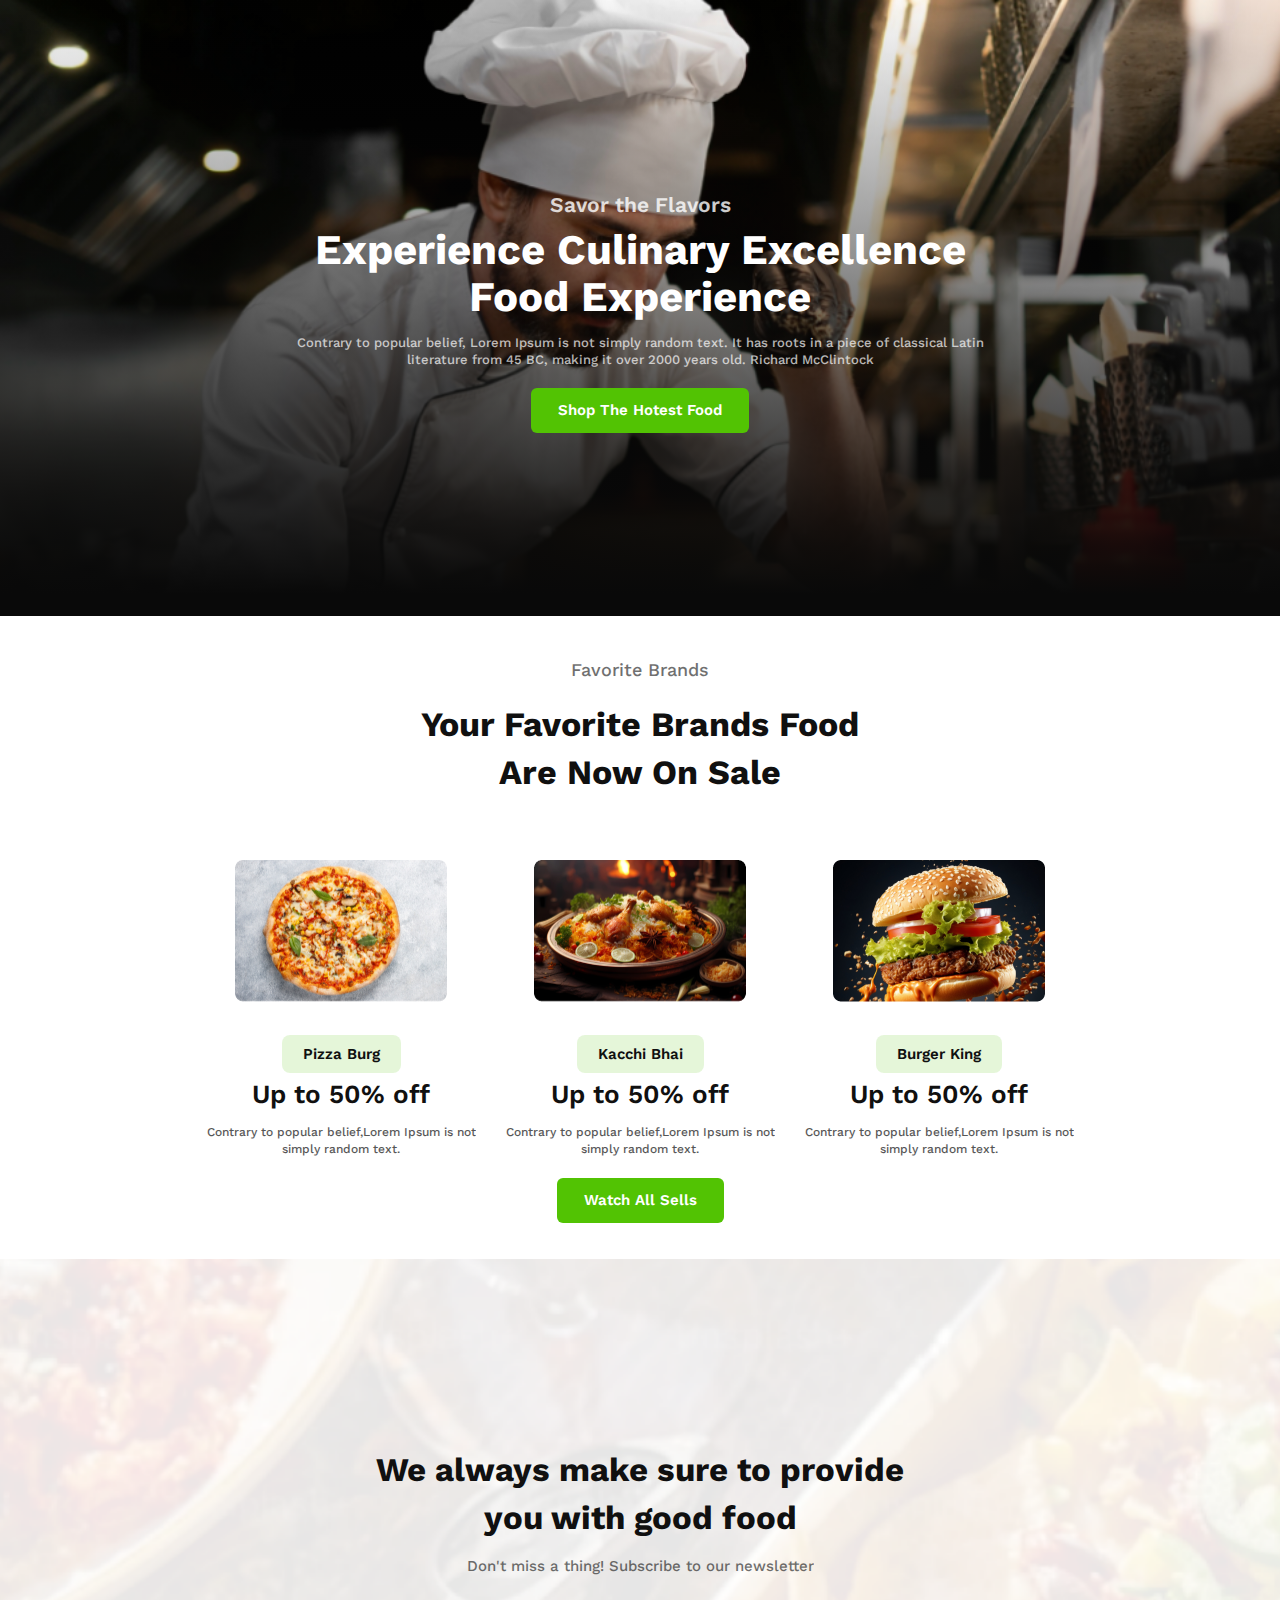
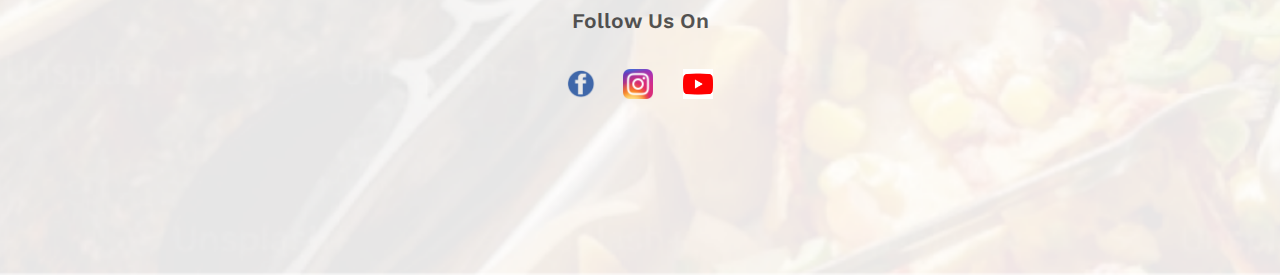
<file: Practice-Module-5/project-1/Food Resturant Project/Index.html>
<!DOCTYPE html>
<html lang="en">
<head>
    <meta charset="UTF-8">
    <meta name="viewport" content="width=device-width, initial-scale=1.0">
    <title>Good Food Resturant</title>
    <link rel="shortcut icon" href="./assets/burger.png" type="image/x-icon">
    <link rel="stylesheet" href="Style.css">
</head>
<body>
    <section id="hero-content">
        <div>
            <p class="subtitle">Savor the Flavors</p>
            <h1 class="title">Experience Culinary Excellence <br> Food Experience</h1>
            <p class="paragraph">Contrary to popular belief, Lorem Ipsum is not simply random text. It has roots in a piece of classical Latin <br> literature from 45 BC, making it over 2000 years old. Richard McClintock</p>
            <div class="button">
                <button class="btn">Shop The Hotest Food</button>
            </div>
            
        </div>
    </section>

    <section id="B">
        <div class="A">
            <p class="subtitle-2">Favorite Brands</p>
            <h1 class="title-2">Your Favorite Brands Food <br> Are Now On Sale</h1>
        </div>
        <div class="card-container">
            <div class="card-1">
                <div class="img-1"><img src="./assets/pizza.png" alt=""></div>
                <br>
                <div style="text-align: center;"><span id="subtitle">Pizza Burg</span></div>
                <h1 class="header">Up to 50% off</h1>
                <p class="p1">Contrary to popular belief,Lorem Ipsum is not <br> simply random text.</p>
            </div>
            <div class="card-1">
                <div class="img-1"><img src="./assets/biriyani.png" alt=""></div>
                <br>
                <div style="text-align: center;"><span id="subtitle">Kacchi Bhai</span></div>
                <h1 class="header">Up to 50% off</h1>
                <p class="p1">Contrary to popular belief,Lorem Ipsum is not <br> simply random text.</p>
                <div class="button">
                    <button class="btn">Watch All Sells</button>
                </div>
            </div>
            <div class="card-1">
                <div class="img-1"><img src="./assets/burger.png" alt="">
                </div>
                <br>
                <div style="text-align: center;"><span id="subtitle">Burger King</span></div>
                <h1 class="header">Up to 50% off</h1>
                <p class="p1">Contrary to popular belief,Lorem Ipsum is not <br> simply random text.</p>
            </div>
        </div>
    </section>
<br>
<br>
    <section class="Toha">
        <div>
            <h1 class="C">We always make sure to provide <br> you with good food</h1>
            <p class="D">Don't miss a thing! Subscribe to our newsletter</p>
            <br>
            <div style="text-align: center;">
                <span class="E">Follow Us On</span>
            </div>
            <br>
            <br>
            <div class="social">
                <a style="gap: 32;" href="https://web.facebook.com/?_rdc=1&_rdr" target="_blank"><img width="30px" height="30px" src="./assets/facebook-png-icon-follow-us-facebook-1.png" alt=""></a>

                <a style="margin-left: 27px;" href="https://www.instagram.com/" target="_blank"><img width="30px" height="30px" src="./assets/Instagram_icon.png.webp" alt=""></a>

                <a style="margin-left: 30px;" href="https://www.youtube.com/" target="_blank"><img width="30px" height="30px" src="./assets/download.png" alt=""></a>
                
            </div>
        </div>
    </section>
</body>
</html>
</file>
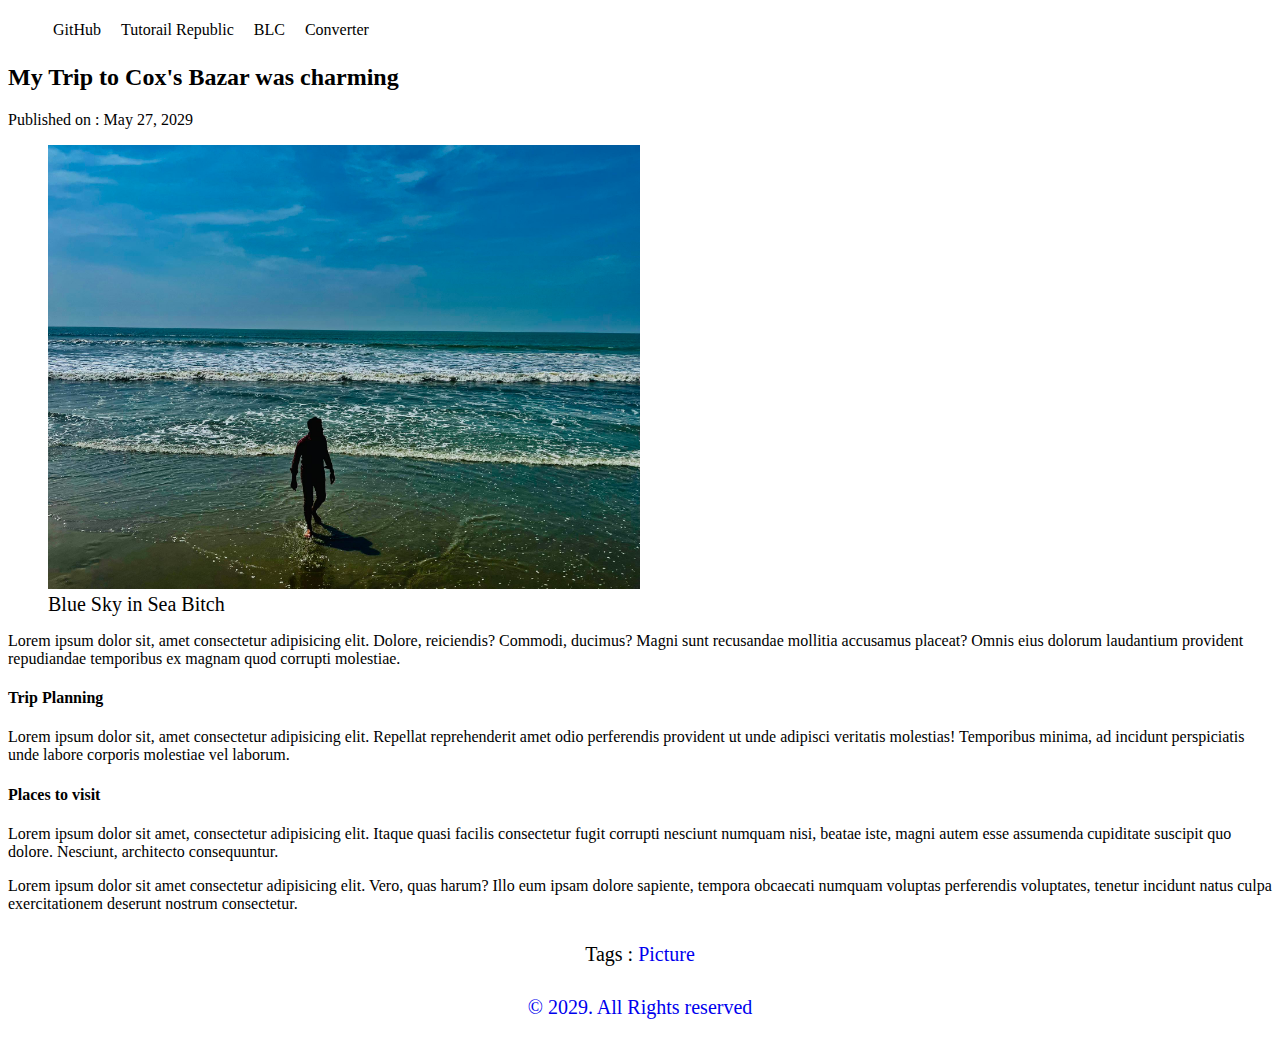
<file: Practice-Module-4/2.Blog.html>
<!DOCTYPE html>
<html lang="en">
<head>
    <meta charset="UTF-8">
    <meta name="viewport" content="width=device-width, initial-scale=1.0">
    <title>Toha's Blogs</title>
    <link rel="shortcut icon" href="./465168442_3954545934870069_2826146342956486182_n.jpg" type="image/x-icon">
    <link rel="stylesheet" href="Blog.css">
    <link rel="stylesheet" href="Nav.css">
</head>
<body>
    <header>
        <nav>
            <ul>
                <li><a href="https://github.com/mesbahtoha/Module-4-More-about-HTML-/settings/pages" target="_blank">GitHub</a></li>
                <li><a href="https://www.tutorialrepublic.com/html-reference/html5-tags.php">Tutorail Republic</a></li>
                <li><a href="https://elearn.daffodilvarsity.edu.bd/login/index.php?loginredirect=1">BLC</a></li>
                <li><a href="https://online2pdf.com/convert-pptx-to-pdf">Converter</a></li>
            </ul>
        </nav>
    </header>
    <main>
        <article>
            <header>
                <h2>My Trip to Cox's Bazar was charming</h2>
                <p>Published on : <time datetime="2029-05-27">May 27, 2029</time></p>
            </header>
            <figure>
                <img src="./465168442_3954545934870069_2826146342956486182_n.jpg" width="50%" alt="">
                <figcaption style="font-size: 20px;">Blue Sky in Sea Bitch</figcaption>
            </figure>
            <section>
                <p>Lorem ipsum dolor sit, amet consectetur adipisicing elit. Dolore, reiciendis? Commodi, ducimus? Magni sunt recusandae mollitia accusamus placeat? Omnis eius dolorum laudantium provident repudiandae temporibus ex magnam quod corrupti molestiae.</p>
            </section>
            <section>
                <h4>Trip Planning</h4>
                <p>Lorem ipsum dolor sit, amet consectetur adipisicing elit. Repellat reprehenderit amet odio perferendis provident ut unde adipisci veritatis molestias! Temporibus minima, ad incidunt perspiciatis unde labore corporis molestiae vel laborum.</p>
            </section>
            <Section>
                <h4>Places to visit</h4>
                <p>Lorem ipsum dolor sit amet, consectetur adipisicing elit. Itaque quasi facilis consectetur fugit corrupti nesciunt numquam nisi, beatae iste, magni autem esse assumenda cupiditate suscipit quo dolore. Nesciunt, architecto consequuntur.</p>
                <p>Lorem ipsum dolor sit amet consectetur adipisicing elit. Vero, quas harum? Illo eum ipsam dolore sapiente, tempora obcaecati numquam voluptas perferendis voluptates, tenetur incidunt natus culpa exercitationem deserunt nostrum consectetur.</p>
            </Section>
            <footer>
                <p>Tags : <a style="text-decoration: none;" href="./465168442_3954545934870069_2826146342956486182_n.jpg">Picture</p>
            </footer>
        </article>
    </main>
    <footer>
        <p> &copy; 2029. All Rights reserved</p>
    </footer>
</body>
</html>
</file>
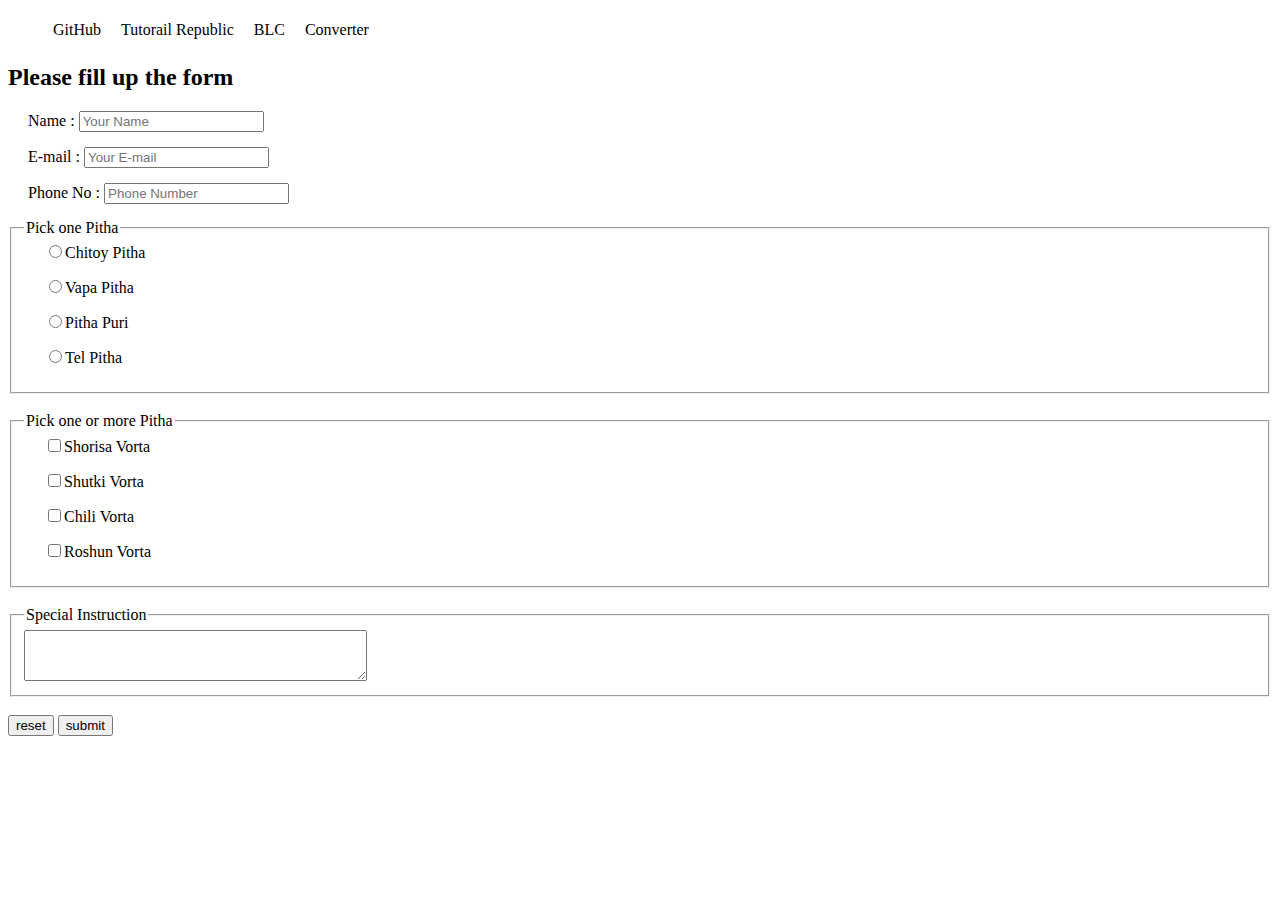
<file: Practice-Module-4/3.From.html>
<!DOCTYPE html>
<html lang="en">
<head>
    <meta charset="UTF-8">
    <meta name="viewport" content="width=device-width, initial-scale=1.0">
    <title>Pitha Shop</title>
    <link rel="stylesheet" href="Nav.css">
    <style>
        label{
            display: block;
            margin-bottom: 15px;
            margin-left: 20px;
        }
    </style>
</head>
<body>
    <header>
        <nav>
            <ul>
                <li><a href="https://github.com/mesbahtoha/Module-4-More-about-HTML-/settings/pages" target="_blank">GitHub</a></li>
                <li><a href="https://www.tutorialrepublic.com/html-reference/html5-tags.php">Tutorail Republic</a></li>
                <li><a href="https://elearn.daffodilvarsity.edu.bd/login/index.php?loginredirect=1">BLC</a></li>
                <li><a href="https://online2pdf.com/convert-pptx-to-pdf">Converter</a></li>
            </ul>
        </nav>
    </header>
    <main>
        <section>
            <h2>Please fill up the form</h2>
            <form action="">

                <label for="name">Name : <input type="text" placeholder="Your Name"></label>

                <label for="E-mail">E-mail : <input type="E-mail" placeholder="Your E-mail"></label>

                <label for="Phone Number">Phone No : <input type="text" placeholder="Phone Number"></label>

                <fieldset>

                    <legend>Pick one Pitha</legend>

                    <label for="Chitoy Pitha"><input type="radio" name="Pitha">Chitoy Pitha</label>

                    <label for="Vapa Pitha
                    "><input type="radio" name="Pitha">Vapa Pitha</label>

                    <label for="Pitha Puri"><input type="radio" name="Pitha">Pitha Puri</label>

                    <label for="Tel Pitha"><input type="radio"name="Pitha" >Tel Pitha</label>

                    <!-- <label for="Tel Pitha"><input type="radio"name="Pitha" >Tel Pitha</label> -->

                </fieldset>
                <br>
                <fieldset>

                    <legend>Pick one or more Pitha</legend>

                    <label for="Shorisa Vorta"><input type="checkbox" name="Vorta">Shorisa Vorta</label>
                    
                    <label for="Shutki Vorta"><input type="checkbox" name="Vorta">Shutki Vorta</label>

                    <label for="Chili Vorta"><input type="checkbox" name="Vorta">Chili Vorta</label>

                    <label for="Roshun Vorta"><input type="checkbox" name="Vorta">Roshun Vorta</label>

                </fieldset>
                <br>
                <fieldset>

                   <legend>Special Instruction</legend>

                    <textarea name="" id="" cols="40" rows="3"></textarea> 

                </fieldset>
                 <br>
                <input type="reset" value="reset">
                <input type="submit" value="submit">
            </form>
        </section>
    </main>
    <footer>

    </footer>
</body>
</html>
</file>
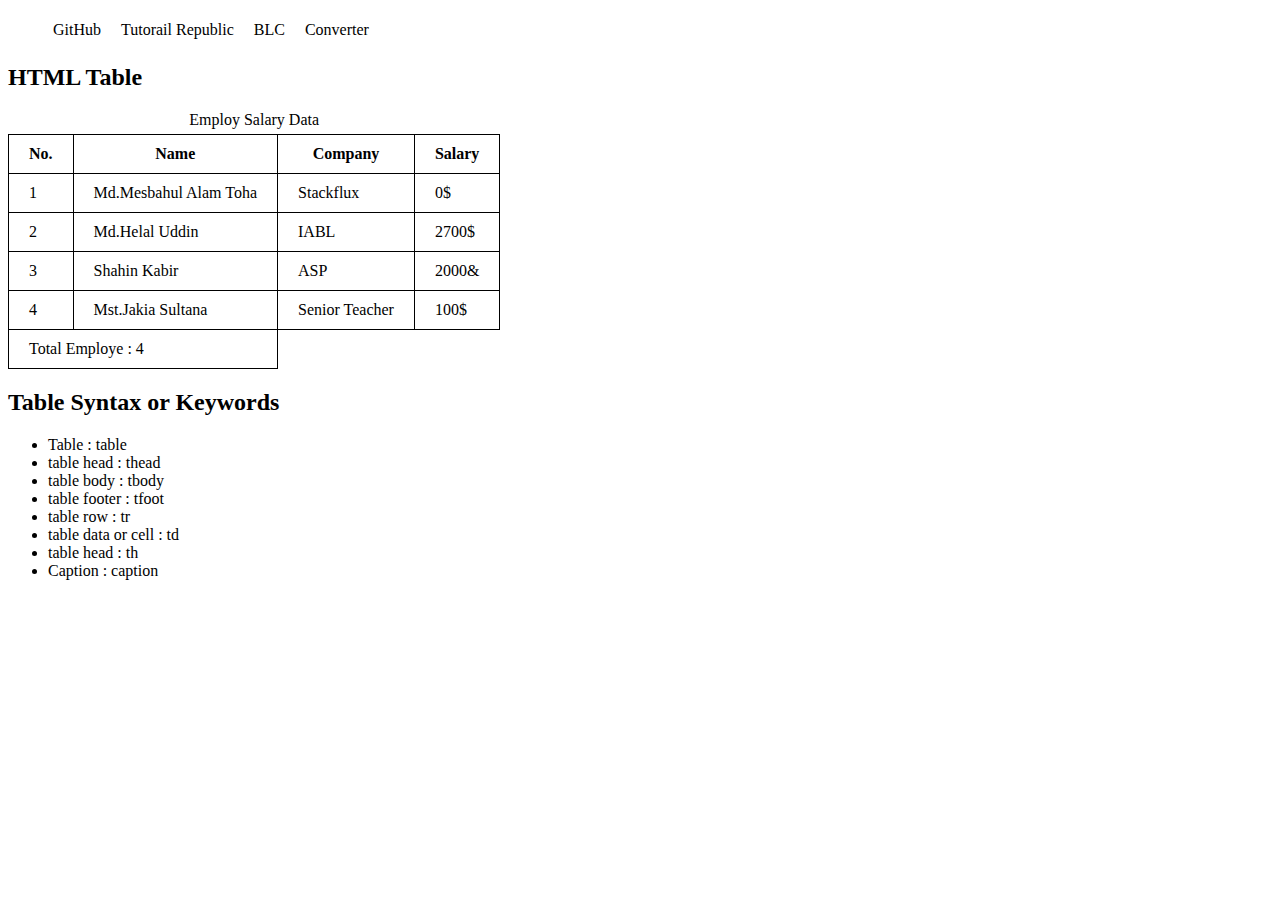
<file: Practice-Module-4/4.Table.html>
<!DOCTYPE html>
<html lang="en">
<head>
    <meta charset="UTF-8">
    <meta name="viewport" content="width=device-width, initial-scale=1.0">
    <title>html Table</title>
    <link rel="stylesheet" href="Nav.css">
    <style>
        td,th{
            border: 1px solid black;
            padding: 10px 20px;
        }
        table{
            border-collapse: collapse;
        }
    </style>
</head>
<body>
    <header>
        <nav>
            <ul>
                <li><a href="https://github.com/mesbahtoha/Module-4-More-about-HTML-/settings/pages" target="_blank">GitHub</a></li>
                <li><a href="https://www.tutorialrepublic.com/html-reference/html5-tags.php">Tutorail Republic</a></li>
                <li><a href="https://elearn.daffodilvarsity.edu.bd/login/index.php?loginredirect=1">BLC</a></li>
                <li><a href="https://online2pdf.com/convert-pptx-to-pdf">Converter</a></li>
            </ul>
        </nav>
    </header>
    <h2>HTML Table</h2>
    <table>
        <caption style="margin-bottom: 5px;">Employ Salary Data</caption>
        <thead>
            <tr>
                <th>No.</th>
                <th>Name</th>
                <th>Company</th>
                <th>Salary</th>
            </tr>
        </thead>
        <tbody>
            <tr>
                <td>1</td>
                <td>Md.Mesbahul Alam Toha</td>
                <td>Stackflux</td>
                <td>0$</td>
            </tr>
            <tr>
                <td>2</td>
                <td>Md.Helal Uddin</td>
                <td>IABL</td>
                <td>2700$</td>
            </tr>
            <tr>
                <td>3</td>
                <td>Shahin Kabir</td>
                <td>ASP</td>
                <td>2000&</td>
            </tr>
            <tr>
                <td>4</td>
                <td>Mst.Jakia Sultana</td>
                <td>Senior Teacher</td>
                <td>100$</td>
            </tr>
        </tbody>
        <tfoot>
            <tr>
                <td colspan="2">Total Employe : 4</td>
            </tr>
        </tfoot>
    </table>
    <h2>Table Syntax or Keywords</h2>
    <ul>
        <li>Table : table</li>
        <li>table head : thead</li>
        <li>table body : tbody</li>
        <li>table footer : tfoot</li>
        <li>table row : tr</li>
        <li>table data or cell : td</li>
        <li>table head : th</li>
        <li>Caption : caption</li>
    </ul>
</body>
</html>
</file>
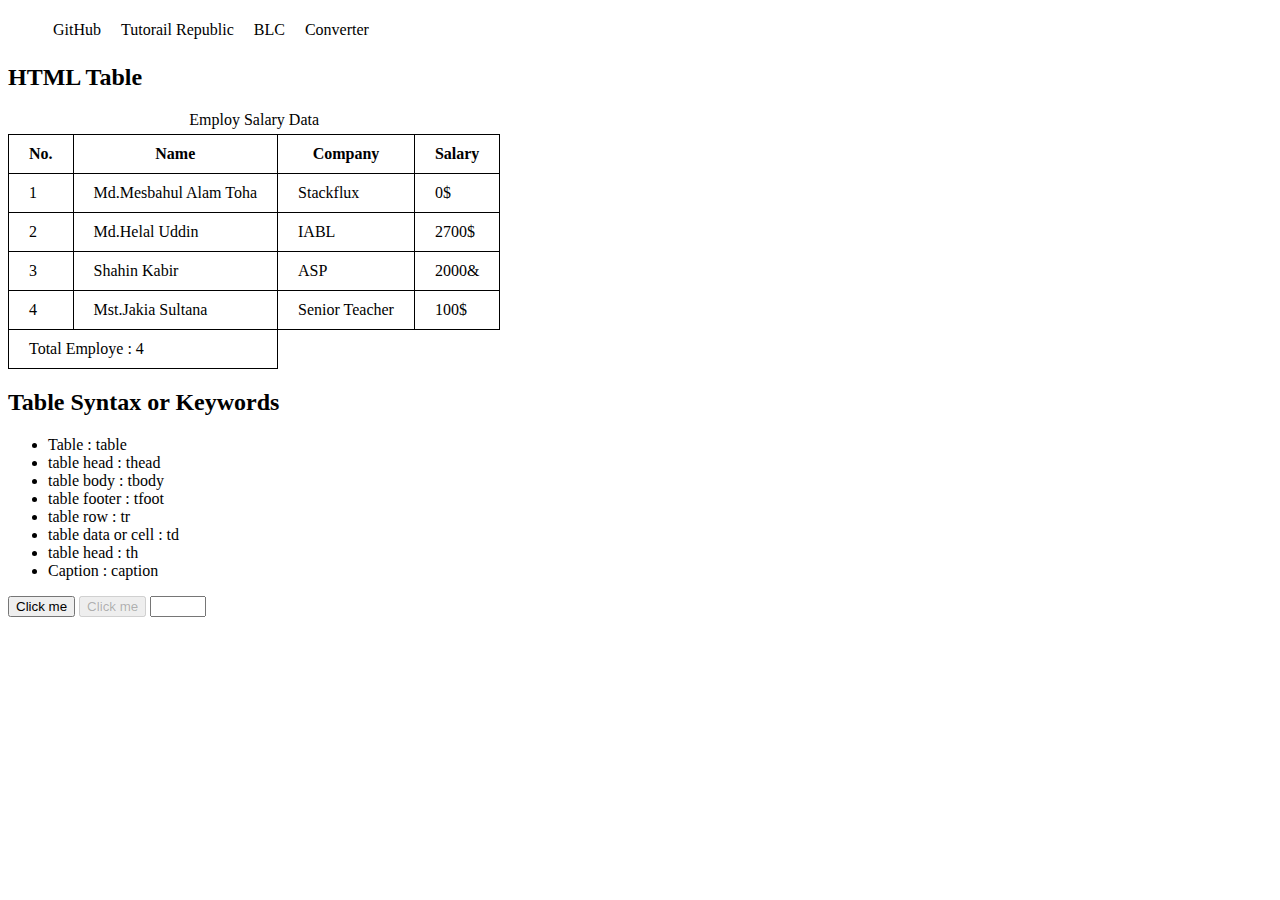
<file: Practice-Module-4/5.nested.html>
<!DOCTYPE html>
<html lang="en">
<head>
    <meta charset="UTF-8">
    <meta name="viewport" content="width=device-width, initial-scale=1.0">
    <title>html Table</title>
    <link rel="stylesheet" href="Nav.css">
    <style>
        td,th{
            border: 1px solid black;
            padding: 10px 20px;
        }
        table{
            border-collapse: collapse;
        }
    </style>
</head>
<body>
    <header>
        <nav>
            <ul>
                <li><a href="https://github.com/mesbahtoha/Module-4-More-about-HTML-/settings/pages" target="_blank">GitHub</a></li>
                <li><a href="https://www.tutorialrepublic.com/html-reference/html5-tags.php">Tutorail Republic</a>
                    <ul class="Mesbah">
                    <li><a href="https://github.com/mesbahtoha/Module-4-More-about-HTML-/settings/pages" target="_blank">GitHub</a></li>
                    <li><a href="https://www.tutorialrepublic.com/html-reference/html5-tags.php">Tutorail Republic</a></li>
                    <li><a href="https://elearn.daffodilvarsity.edu.bd/login/index.php?loginredirect=1">BLC</a>
                        <ul class="Mesbah">
                        <li><a href="https://github.com/mesbahtoha/Module-4-More-about-HTML-/settings/pages" target="_blank">GitHub</a></li>
                        <li><a href="https://www.tutorialrepublic.com/html-reference/html5-tags.php">Tutorail Republic</a></li>
                        <li><a href="https://elearn.daffodilvarsity.edu.bd/login/index.php?loginredirect=1">BLC</a></li>
                        <li><a href="https://online2pdf.com/convert-pptx-to-pdf">Converter</a></li>
                    </ul>
                </li>
                    <li><a href="https://online2pdf.com/convert-pptx-to-pdf">Converter</a>
                        <ul class="Mesbah">
                        <li><a href="https://github.com/mesbahtoha/Module-4-More-about-HTML-/settings/pages" target="_blank">GitHub</a></li>
                        <li><a href="https://www.tutorialrepublic.com/html-reference/html5-tags.php">Tutorail Republic</a></li>
                        <li><a href="https://elearn.daffodilvarsity.edu.bd/login/index.php?loginredirect=1">BLC</a></li>
                        <li><a href="https://online2pdf.com/convert-pptx-to-pdf">Converter</a></li>
                    </ul></li>
                </ul></li>
                <li><a href="https://elearn.daffodilvarsity.edu.bd/login/index.php?loginredirect=1">BLC</a></li>
                <li><a href="https://online2pdf.com/convert-pptx-to-pdf">Converter</a></li>
            </ul>
        </nav>
    </header>
    <h2>HTML Table</h2>
    <table>
        <caption style="margin-bottom: 5px;">Employ Salary Data</caption>
        <thead>
            <tr>
                <th>No.</th>
                <th>Name</th>
                <th>Company</th>
                <th>Salary</th>
            </tr>
        </thead>
        <tbody>
            <tr>
                <td>1</td>
                <td>Md.Mesbahul Alam Toha</td>
                <td>Stackflux</td>
                <td>0$</td>
            </tr>
            <tr>
                <td>2</td>
                <td>Md.Helal Uddin</td>
                <td>IABL</td>
                <td>2700$</td>
            </tr>
            <tr>
                <td>3</td>
                <td>Shahin Kabir</td>
                <td>ASP</td>
                <td>2000&</td>
            </tr>
            <tr>
                <td>4</td>
                <td>Mst.Jakia Sultana</td>
                <td>Senior Teacher</td>
                <td>100$</td>
            </tr>
        </tbody>
        <tfoot>
            <tr>
                <td colspan="2">Total Employe : 4</td>
            </tr>
        </tfoot>
    </table>
    <h2>Table Syntax or Keywords</h2>
    <ul>
        <li>Table : table</li>
        <li>table head : thead</li>
        <li>table body : tbody</li>
        <li>table footer : tfoot</li>
        <li>table row : tr</li>
        <li>table data or cell : td</li>
        <li>table head : th</li>
        <li>Caption : caption</li>
    </ul>

    <button title="Click me">Click me</button>
    <button disabled>Click me</button>
    <input type="number" max="5" min="-5">
</body>
</html>
</file>
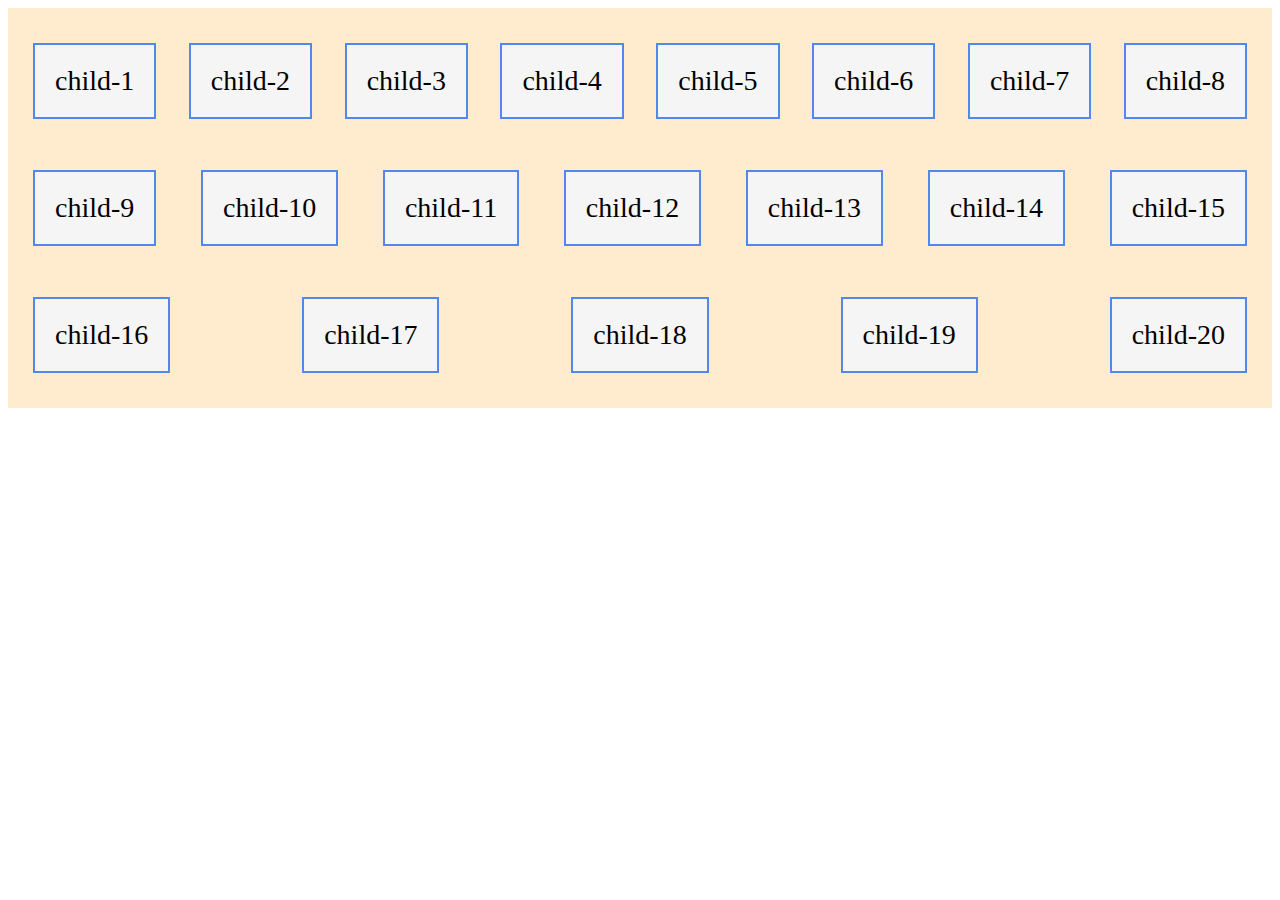
<file: Practice-Module-5/1.flex box.html>
<!DOCTYPE html>
<html lang="en">
<head>
    <meta charset="UTF-8">
    <meta name="viewport" content="width=device-width, initial-scale=1.0">
    <title>Basic flex</title>
    <link rel="stylesheet" href="Styles.css">
</head>
<body>
    <section class="parent">
        <div class="child">child-1</div>
        <div class="child">child-2</div>
        <div class="child">child-3</div>
        <div class="child">child-4</div>
        <div class="child">child-5</div>
        <div class="child">child-6</div>
        <div class="child">child-7</div>
        <div class="child">child-8</div>
        <div class="child">child-9</div>
        <div class="child">child-10</div>
        <div class="child">child-11</div>
        <div class="child">child-12</div>
        <div class="child">child-13</div>
        <div class="child">child-14</div>
        <div class="child">child-15</div>
        <div class="child">child-16</div>
        <div class="child">child-17</div>
        <div class="child">child-18</div>
        <div class="child">child-19</div>
        <div class="child">child-20</div>
    </section>
</body>
</html>
</file>
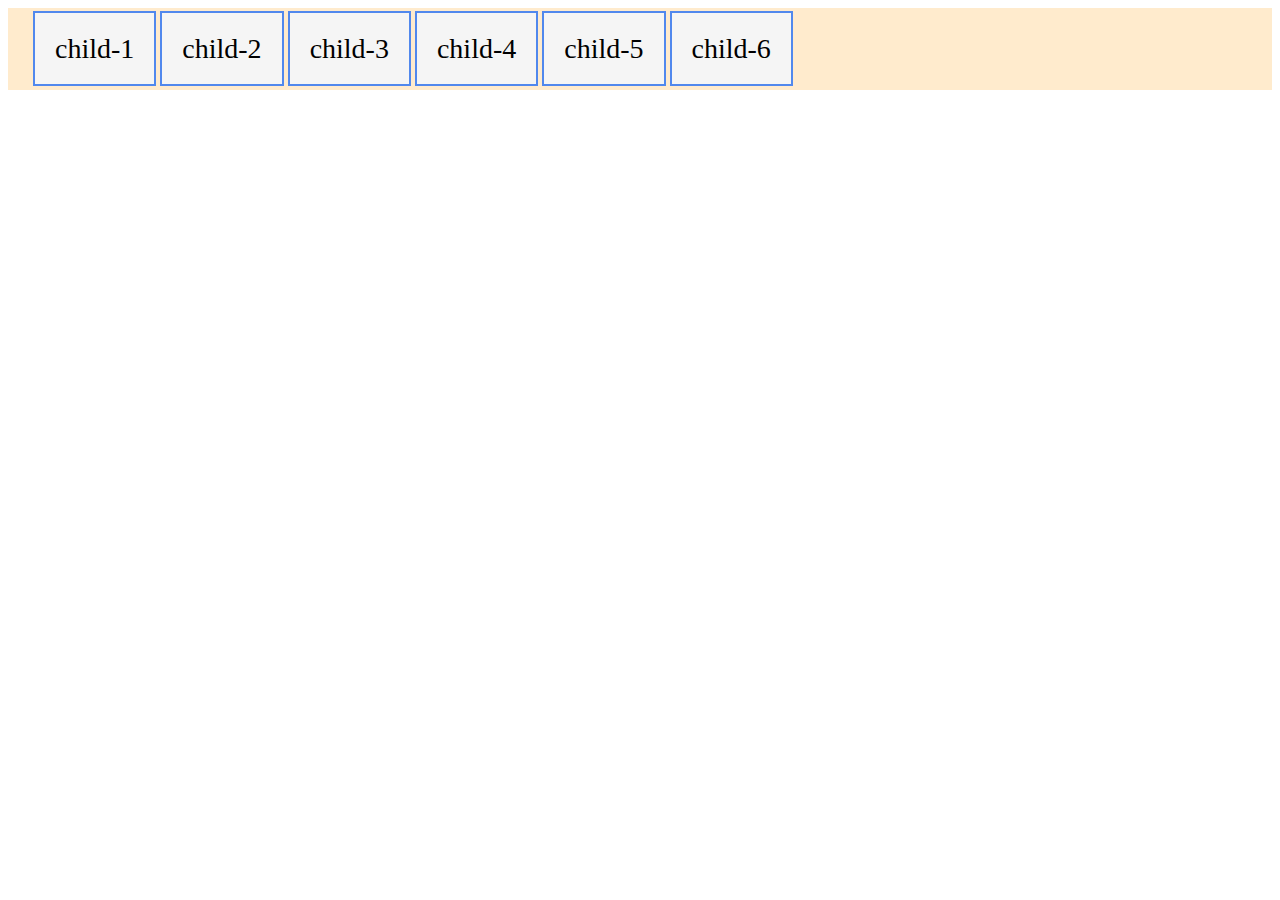
<file: Practice-Module-5/2.Display Inline.html>
<!DOCTYPE html>
<html lang="en">
<head>
    <meta charset="UTF-8">
    <meta name="viewport" content="width=device-width, initial-scale=1.0">
    <title>Inline</title>
    <style>
       .parent{
        padding: 25px;
        background-color: blanchedalmond;
       }
       .child{
        border: 2px solid rgb(81, 136, 237);
        background: rgb(245, 245, 245);
        padding: 20px;
        margin: 10px 0px;
        display: inline;
        font-size: 28px;
       }
    </style>
</head>
<body>
    <section class="parent">
    <div class="child">child-1</div>
    <div class="child">child-2</div>
    <div class="child">child-3</div>
    <div class="child">child-4</div>
    <div class="child">child-5</div>
    <div class="child">child-6</div>
    </section>
</body>
</html>
</file>
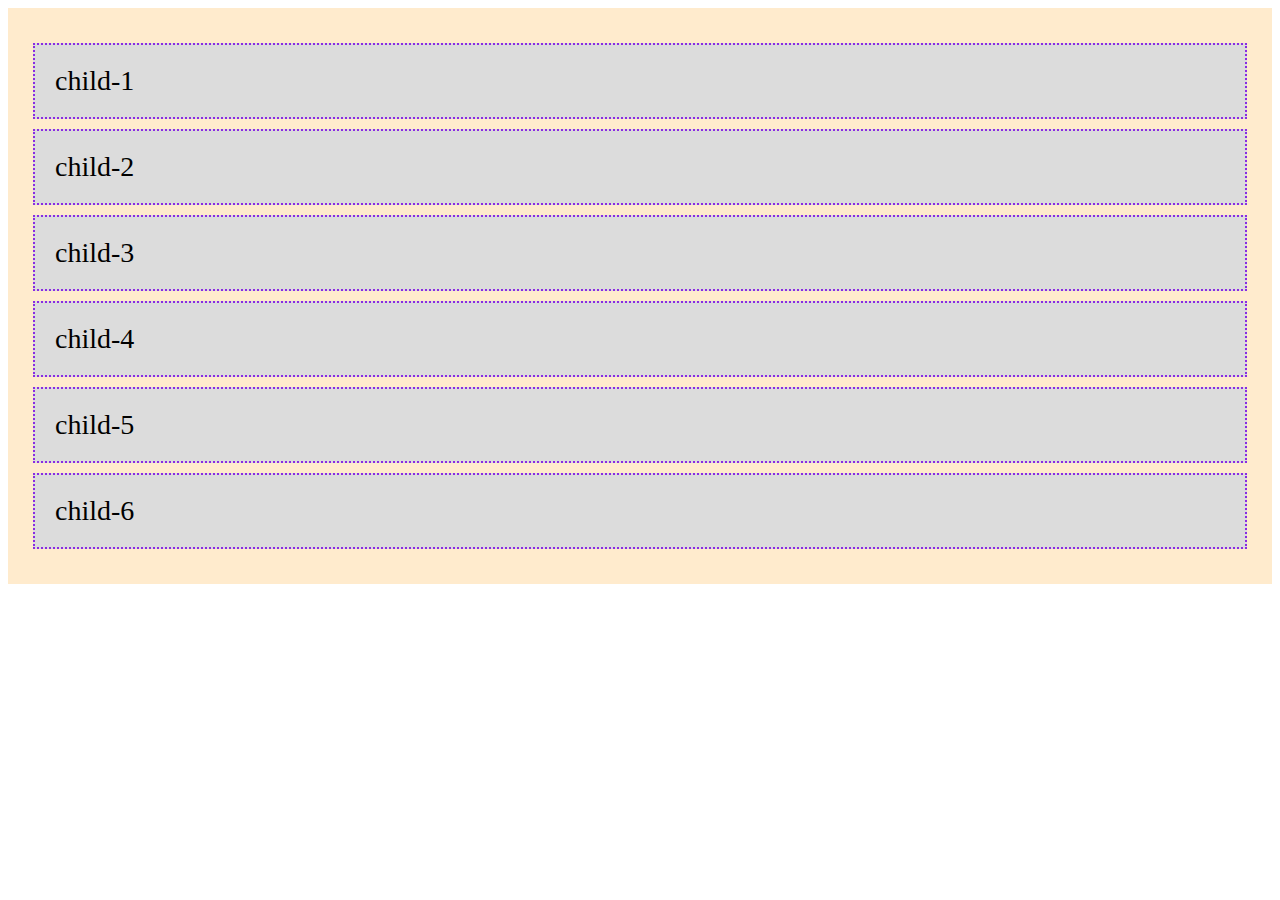
<file: Practice-Module-5/3.without flex.html>
<!DOCTYPE html>
<html lang="en">
<head>
    <meta charset="UTF-8">
    <meta name="viewport" content="width=device-width, initial-scale=1.0">
    <title>without flex</title>
    <style>
         .parent{
            padding: 25px;
            background-color: blanchedalmond;
         }
         .child{
            border: 2px dotted blueviolet;
            background: gainsboro;
            padding: 20px;
            font-size: 28px;
            margin: 10px 0px;
         }
    </style>
</head>
<body>
    <section class="parent">
        <div class="child">child-1</div>
        <div class="child">child-2</div>
        <div class="child">child-3</div>
        <div class="child">child-4</div>
        <div class="child">child-5</div>
        <div class="child">child-6</div>
    </section>
</body>
</html>
</file>
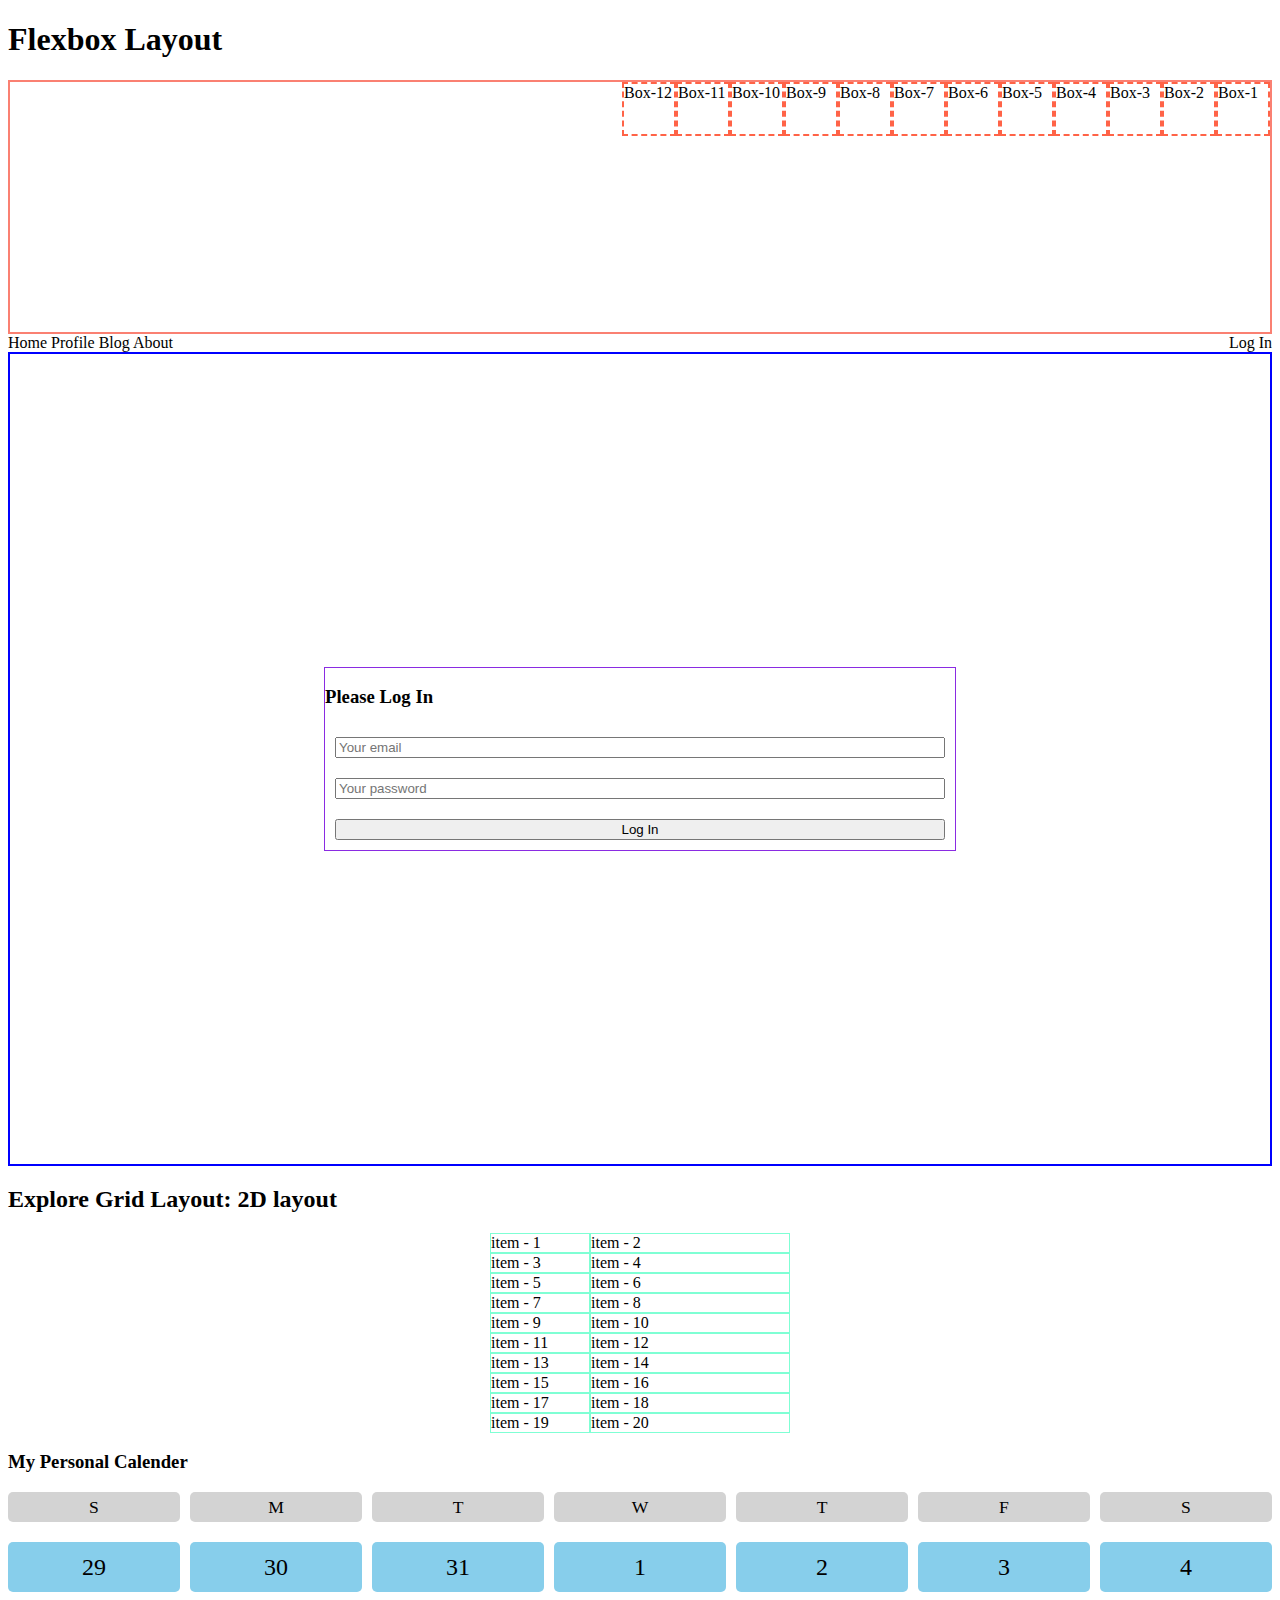
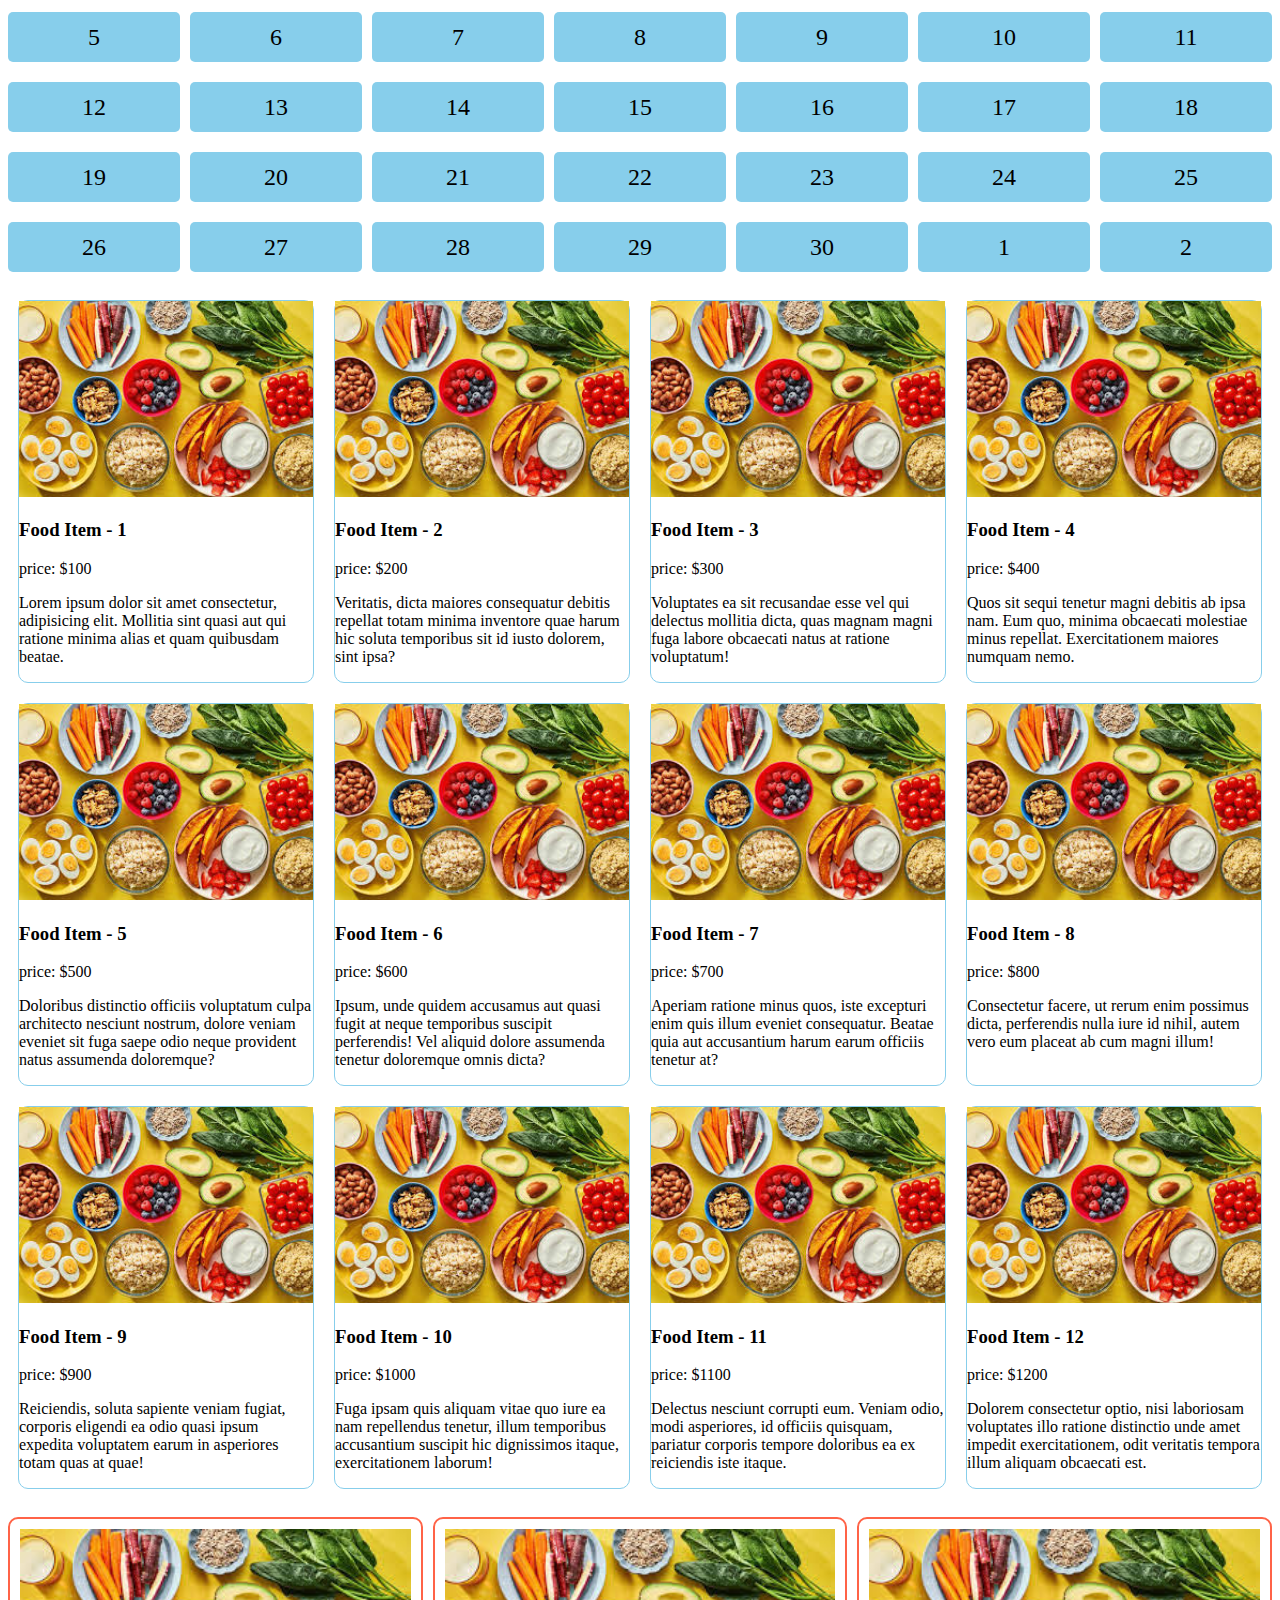
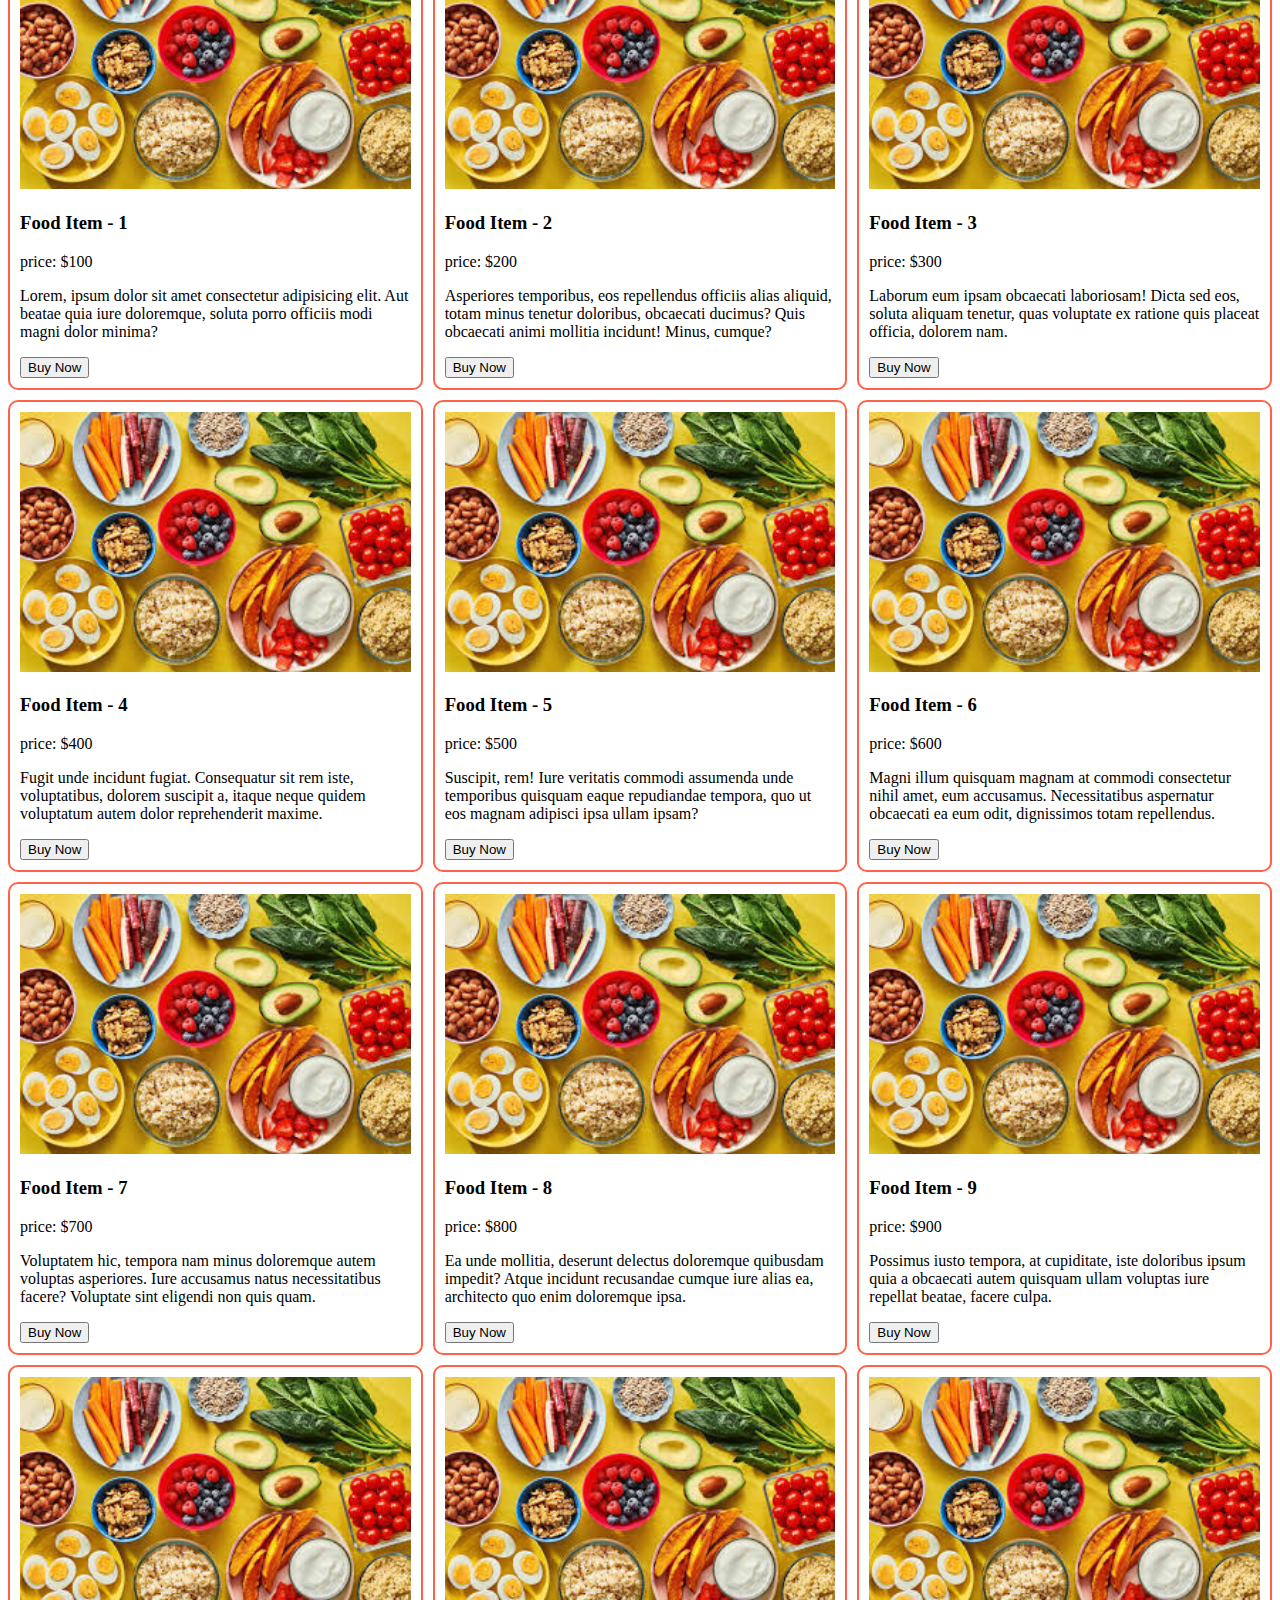
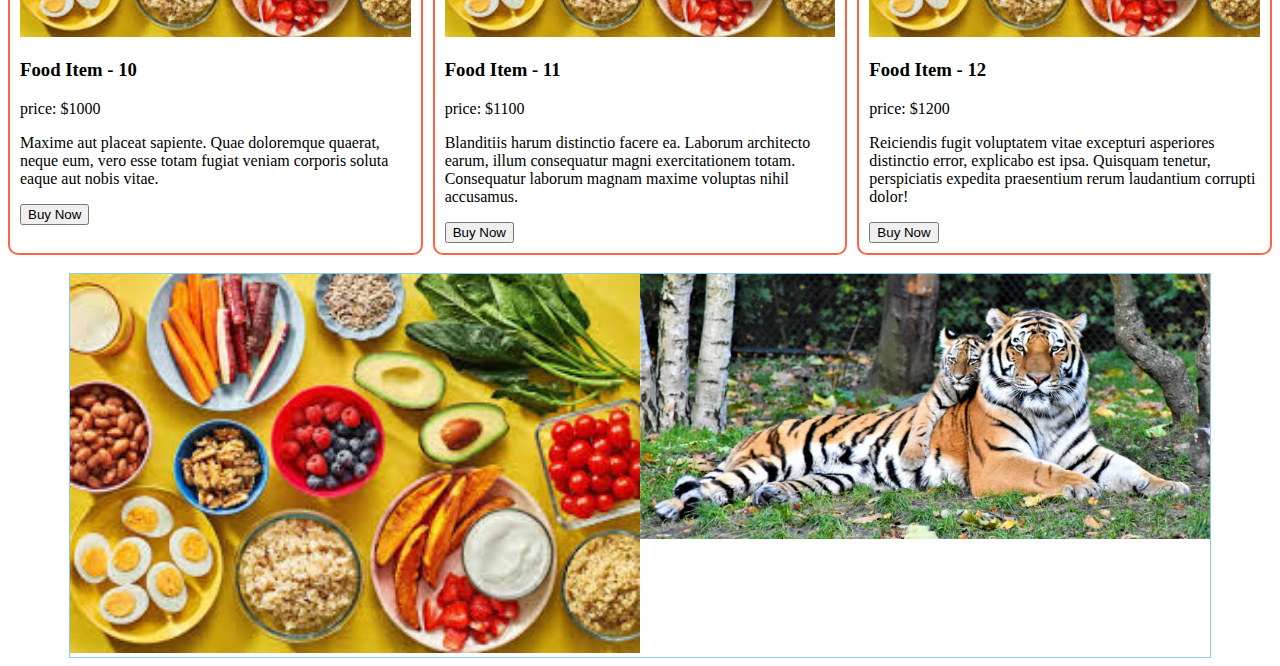
<file: Practice-Module-8/module-8.html>
<!DOCTYPE html>
<html lang="en">
<head>
    <meta charset="UTF-8">
    <meta name="viewport" content="width=device-width, initial-scale=1.0">
    <title>Responsive Website</title>
    <style>
        .container{
            border: 2px solid salmon;
            height: 250px;
            display: flex;
            flex-direction: row-reverse;
            flex-wrap: wrap;
        }
        .box{
            border: 2px dashed tomato;
            width: 50px;
            height: 50px;
        }
        nav{
            display: flex;
            justify-content: space-between;
        }
        nav a{
            text-decoration: none;
            color: black;
        }
        .login-form{
            display: flex;
            flex-direction: column;
            width: 50%;
            border: 1px solid blueviolet;
        }
        .login-form input{
            margin: 10px;
        }
        .login-from-container{
            display: flex;
            justify-content: center;
            height: 90vh;
            align-items: center;
            border: 2px solid blue;
        }
     .container-2{
        display: grid;
        grid-template-columns: 100px 200px;
        justify-content: center;
     }
     .item{
        border: 1px solid aquamarine;
     }
     .calender{
        display: grid;
        grid-template-columns: repeat(7,1fr);
        grid-template-rows: 30px repeat(5,50px);
        row-gap: 20px;
        column-gap: 10px;
     }
     .date , .day{
        background-color: skyblue;
        border-radius: 5px;
        display: flex;
        justify-content: center;
        align-items: center;
        font-size: 1.5em;
     }
     .day{
        background-color: lightgray;
        font-size: 1.1em;
     }
     .container-3{
        display: grid;
        grid-template-columns: repeat(4,1fr);
        gap: 20px;
        padding: 10px;
     }
     .food{
        border: 1px solid skyblue;
        border-radius: 10px;
     }
     .food img{
        width: 100%;
     }
     .container-4{
        display: grid;
        grid-template-columns: repeat(3,1fr);
        gap: 10px;
     }
     .food-2{
        border: 2px solid tomato;
        padding: 10px;
        border-radius: 10px;
     }
     .food-2 img{
        width: 100%;
     }
     .image{
        border: 1px solid skyblue;
        max-width: 1140px ;
        margin: 0 auto;
}
.img-container{
    display: flex;
}
.img-container img{
    width: 100%;
}
.img-container  div{
    width: 50%;
}
     @media screen and (max-width: 576px) {
        .container-3{
            grid-template-columns: repeat(1,1fr);
        }  
        .container-4{
            grid-template-columns: repeat(1,1fr);
            background-color: aquamarine;
        }      
     }
     @media screen and (min-width: 576px) and (max-width: 992px){
        .container-4{
            grid-template-columns: repeat(2,1fr);
        }
     }
     @media screen and (max-width: 576px){

     }
     @media screen and (max-width: 576px){
        .img-container{
            flex-direction: column-reverse;
        }
        .img-container div{
            width: 100%;
        }
     }
    </style>
</head>
<body>
    <section>
        <h1>Flexbox Layout</h1>
        <div class="container">
            <div class="box">Box-1</div>
        <div class="box">Box-2</div>
        <div class="box">Box-3</div>
        <div class="box">Box-4</div>
        <div class="box">Box-5</div>
        <div class="box">Box-6</div>
        <div class="box">Box-7</div>
        <div class="box">Box-8</div>
        <div class="box">Box-9</div>
        <div class="box">Box-10</div>
        <div class="box">Box-11</div>
        <div class="box">Box-12</div>
        </div>
    </section>

    <section>
        <nav>
            <div>
            <a href="">Home</a>
            <a href="">Profile</a>
            <a href="">Blog</a>
            <a href="">About</a>
            </div>
            <a href="">Log In</a>
        </nav>
        <div class="login-from-container">
            <form class="login-form">
                <h3>Please Log In</h3>
                <input type="text" placeholder="Your email" required >
                <input type="password" placeholder="Your password" required>
                <input type="submit" value="Log In">
            </form>
        </div>
    </section>
    
    <section>
        <h2>Explore Grid Layout: 2D layout </h2>
    <div class="container-2">
        <div class="item">item - 1</div>
        <div class="item">item - 2</div>
        <div class="item">item - 3</div>
        <div class="item">item - 4</div>
        <div class="item">item - 5</div>
        <div class="item">item - 6</div>
        <div class="item">item - 7</div>
        <div class="item">item - 8</div>
        <div class="item">item - 9</div>
        <div class="item">item - 10</div>
        <div class="item">item - 11</div>
        <div class="item">item - 12</div>
        <div class="item">item - 13</div>
        <div class="item">item - 14</div>
        <div class="item">item - 15</div>
        <div class="item">item - 16</div>
        <div class="item">item - 17</div>
        <div class="item">item - 18</div>
        <div class="item">item - 19</div>
        <div class="item">item - 20</div>
    </div>
    </section>

    <section>
        <h3>My Personal Calender</h3>
    <div class="calender">
        <div class="day">S</div>
        <div class="day">M</div>
        <div class="day">T</div>
        <div class="day">W</div>
        <div class="day">T</div>
        <div class="day">F</div>
        <div class="day">S</div>
        <div class="date">29</div>
        <div class="date">30</div>
        <div class="date">31</div>
        <div class="date">1</div>
        <div class="date">2</div>
        <div class="date">3</div>
        <div class="date">4</div>
        <div class="date">5</div>
        <div class="date">6</div>
        <div class="date">7</div>
        <div class="date">8</div>
        <div class="date">9</div>
        <div class="date">10</div>
        <div class="date">11</div>
        <div class="date">12</div>
        <div class="date">13</div>
        <div class="date">14</div>
        <div class="date">15</div>
        <div class="date">16</div>
        <div class="date">17</div>
        <div class="date">18</div>
        <div class="date">19</div>
        <div class="date">20</div>
        <div class="date">21</div>
        <div class="date">22</div>
        <div class="date">23</div>
        <div class="date">24</div>
        <div class="date">25</div>
        <div class="date">26</div>
        <div class="date">27</div>
        <div class="date">28</div>
        <div class="date">29</div>
        <div class="date">30</div>
        <div class="date">1</div>
        <div class="date">2</div>
    </div>
    </section>
<br>
    <section>
        <div class="container-3">
            <div class="food">
                <img src="download.jpg" alt="">
                <h3>Food Item - 1</h3>
                <p>price: $100</p>
                <p>Lorem ipsum dolor sit amet consectetur, adipisicing elit. Mollitia sint quasi aut qui ratione minima alias et quam quibusdam beatae.</p>
            </div>
            <div class="food">
                <img src="download.jpg" alt="">
                <h3>Food Item - 2</h3>
                <p>price: $200</p>
                <p>Veritatis, dicta maiores consequatur debitis repellat totam minima inventore quae harum hic soluta temporibus sit id iusto dolorem, sint ipsa?</p>
            </div>
            <div class="food">
                <img src="download.jpg" alt="">
                <h3>Food Item - 3</h3>
                <p>price: $300</p>
                <p>Voluptates ea sit recusandae esse vel qui delectus mollitia dicta, quas magnam magni fuga labore obcaecati natus at ratione voluptatum!</p>
            </div>
            <div class="food">
                <img src="download.jpg" alt="">
                <h3>Food Item - 4</h3>
                <p>price: $400</p>
                <p>Quos sit sequi tenetur magni debitis ab ipsa nam. Eum quo, minima obcaecati molestiae minus repellat. Exercitationem maiores numquam nemo.</p>
            </div>
            <div class="food">
                <img src="download.jpg" alt="">
                <h3>Food Item - 5</h3>
                <p>price: $500</p>
                <p>Doloribus distinctio officiis voluptatum culpa architecto nesciunt nostrum, dolore veniam eveniet sit fuga saepe odio neque provident natus assumenda doloremque?</p>
            </div>
            <div class="food">
                <img src="download.jpg" alt="">
                <h3>Food Item - 6</h3>
                <p>price: $600</p>
                <p>Ipsum, unde quidem accusamus aut quasi fugit at neque temporibus suscipit perferendis! Vel aliquid dolore assumenda tenetur doloremque omnis dicta?</p>
            </div>
            <div class="food">
                <img src="download.jpg" alt="">
                <h3>Food Item - 7</h3>
                <p>price: $700</p>
                <p>Aperiam ratione minus quos, iste excepturi enim quis illum eveniet consequatur. Beatae quia aut accusantium harum earum officiis tenetur at?</p>
            </div>
            <div class="food">
                <img src="download.jpg" alt="">
                <h3>Food Item - 8</h3>
                <p>price: $800</p>
                <p>Consectetur facere, ut rerum enim possimus dicta, perferendis nulla iure id nihil, autem vero eum placeat ab cum magni illum!</p>
            </div>
            <div class="food">
                <img src="download.jpg" alt="">
                <h3>Food Item - 9</h3>
                <p>price: $900</p>
                <p>Reiciendis, soluta sapiente veniam fugiat, corporis eligendi ea odio quasi ipsum expedita voluptatem earum in asperiores totam quas at quae!</p>
            </div>
            <div class="food">
                <img src="download.jpg" alt="">
                <h3>Food Item - 10</h3>
                <p>price: $1000</p>
                <p>Fuga ipsam quis aliquam vitae quo iure ea nam repellendus tenetur, illum temporibus accusantium suscipit hic dignissimos itaque, exercitationem laborum!</p>
            </div>
            <div class="food">
                <img src="download.jpg" alt="">
                <h3>Food Item - 11</h3>
                <p>price: $1100</p>
                <p>Delectus nesciunt corrupti eum. Veniam odio, modi asperiores, id officiis quisquam, pariatur corporis tempore doloribus ea ex reiciendis iste itaque.</p>
            </div>
            <div class="food">
                <img src="download.jpg" alt="">
                <h3>Food Item - 12</h3>
                <p>price: $1200</p>
                <p>Dolorem consectetur optio, nisi laboriosam voluptates illo ratione distinctio unde amet impedit exercitationem, odit veritatis tempora illum aliquam obcaecati est.</p>
            </div>
        </div>
    </section>
    <br>
    <section>
        <div class="container-4">
            <div class="food-2">
                <img src="download.jpg" alt="">
                <h3>Food Item - 1</h3>
                <p>price: $100</p>
                <p>Lorem, ipsum dolor sit amet consectetur adipisicing elit. Aut beatae quia iure doloremque, soluta porro officiis modi magni dolor minima?</p>
                <button>Buy Now</button>
            </div>
            <div class="food-2">
                <img src="download.jpg" alt="">
                <h3>Food Item - 2</h3>
                <p>price: $200</p>
                <p>Asperiores temporibus, eos repellendus officiis alias aliquid, totam minus tenetur doloribus, obcaecati ducimus? Quis obcaecati animi mollitia incidunt! Minus, cumque?</p>
                <button>Buy Now</button>
            </div>
            <div class="food-2">
                <img src="download.jpg" alt="">
                <h3>Food Item - 3</h3>
                <p>price: $300</p>
                <p>Laborum eum ipsam obcaecati laboriosam! Dicta sed eos, soluta aliquam tenetur, quas voluptate ex ratione quis placeat officia, dolorem nam.</p>
                <button>Buy Now</button>
            </div>
            <div class="food-2">
                <img src="download.jpg" alt="">
                <h3>Food Item - 4</h3>
                <p>price: $400</p>
                <p>Fugit unde incidunt fugiat. Consequatur sit rem iste, voluptatibus, dolorem suscipit a, itaque neque quidem voluptatum autem dolor reprehenderit maxime.</p>
                <button>Buy Now</button>
            </div>
            <div class="food-2">
                <img src="download.jpg" alt="">
                <h3>Food Item - 5</h3>
                <p>price: $500</p>
                <p>Suscipit, rem! Iure veritatis commodi assumenda unde temporibus quisquam eaque repudiandae tempora, quo ut eos magnam adipisci ipsa ullam ipsam?</p>
                <button>Buy Now</button>
            </div>
            <div class="food-2">
                <img src="download.jpg" alt="">
                <h3>Food Item - 6</h3>
                <p>price: $600</p>
                <p>Magni illum quisquam magnam at commodi consectetur nihil amet, eum accusamus. Necessitatibus aspernatur obcaecati ea eum odit, dignissimos totam repellendus.</p>
                <button>Buy Now</button>
            </div>
            <div class="food-2">
                <img src="download.jpg" alt="">
                <h3>Food Item - 7</h3>
                <p>price: $700</p>
                <p>Voluptatem hic, tempora nam minus doloremque autem voluptas asperiores. Iure accusamus natus necessitatibus facere? Voluptate sint eligendi non quis quam.</p>
                <button>Buy Now</button>
            </div>
            <div class="food-2">
                <img src="download.jpg" alt="">
                <h3>Food Item - 8</h3>
                <p>price: $800</p>
                <p>Ea unde mollitia, deserunt delectus doloremque quibusdam impedit? Atque incidunt recusandae cumque iure alias ea, architecto quo enim doloremque ipsa.</p>
                <button>Buy Now</button>
            </div>
            <div class="food-2">
                <img src="download.jpg" alt="">
                <h3>Food Item - 9</h3>
                <p>price: $900</p>
                <p>Possimus iusto tempora, at cupiditate, iste doloribus ipsum quia a obcaecati autem quisquam ullam voluptas iure repellat beatae, facere culpa.</p>
                <button>Buy Now</button>
            </div>
            <div class="food-2">
                <img src="download.jpg" alt="">
                <h3>Food Item - 10</h3>
                <p>price: $1000</p>
                <p>Maxime aut placeat sapiente. Quae doloremque quaerat, neque eum, vero esse totam fugiat veniam corporis soluta eaque aut nobis vitae.</p>
                <button>Buy Now</button>
            </div>
            <div class="food-2">
                <img src="download.jpg" alt="">
                <h3>Food Item - 11</h3>
                <p>price: $1100</p>
                <p>Blanditiis harum distinctio facere ea. Laborum architecto earum, illum consequatur magni exercitationem totam. Consequatur laborum magnam maxime voluptas nihil accusamus.</p>
                <button>Buy Now</button>
            </div>
            <div class="food-2">
                <img src="download.jpg" alt="">
                <h3>Food Item - 12</h3>
                <p>price: $1200</p>
                <p>Reiciendis fugit voluptatem vitae excepturi asperiores distinctio error, explicabo est ipsa. Quisquam tenetur, perspiciatis expedita praesentium rerum laudantium corrupti dolor!</p>
                <button>Buy Now</button>
            </div>
        </div>
    </section>
    <br>
    <section class="image">
    <div class="img-container">
        <div>
            <img src="./download.jpg" alt="">
        </div>
        <div>
            <img src="./photo-1618142990632-1afb1bd67e7c.jpg" alt="">
        </div>
    </div>
</section>
</body>
</html>
</file>
<file: Practice-Module-5/project-1/Food Resturant Project/Style.css>
@import url('https://fonts.googleapis.com/css2?family=Work+Sans:ital,wght@0,100..900;1,100..900&display=swap');

*{
    margin: 0px;
}

.subtitle{
    font-family: Work Sans ;
    font-size: 21px;
    font-weight: 600;
    line-height: 22px;
    letter-spacing: 0%;
    text-align: center;
    opacity: 0.8;
    margin: 10px 0px;
    padding: 0px;
    gap: 17;
    color:rgb(255, 255, 255) ;
}

.title{
    color: rgb(255, 255, 255);
font-family: Work Sans;
font-size: 42px;
font-weight: 700;
line-height: 47px;
letter-spacing: 0%;
text-align: center;
align-items: center;
gap: 17;
padding: 0px;
margin: 10px 0px;
}

.paragraph{
    opacity: 0.7;
    color: rgb(255, 255, 255);
font-family: Work Sans;
font-size: 13px;
font-weight: 500;
line-height: 17px;
letter-spacing: 0%;
text-align: center;
margin: 14px 0px;
align-items: center;
gap: 24;
padding: 0px;
position: static;
}

.button{
    text-align: center;
    margin-top: 20px;
}

.btn{
padding: 15px 27px 15px 27px;
flex: none;
color: rgb(255, 255, 255);
font-family: Work Sans;
font-size: 15px;
font-weight: 600;
line-height: 15px;
letter-spacing: 0%;
text-align: center;
border-radius: 6px;
background: rgb(82, 195, 3);
border: none;
}

#hero-content{
    background: linear-gradient(0deg, rgb(9, 9, 9) 3.482%,rgba(16, 16, 16, 0) 101.632%), url("./assets/hero-bg.png") ;
    background-position: center;
    background-size: cover;
    display: flex;
    justify-content: center;
    align-items: center;
    height: 616px;    
}

.subtitle-2{
gap: 16;
padding: 0px;
margin: 10px 0px;
opacity: 0.6;
color: rgb(16, 16, 16);
font-family: Work Sans;
font-size: 18px;
font-weight: 500;
line-height: 20px;
letter-spacing: 0%;
text-align: center;
margin-bottom: 16;
}

.title-2{
    color: rgb(16, 16, 16);
    font-family: Work Sans;
    font-size: 34px;
    font-weight: 700;
    line-height: 48px;
    letter-spacing: 0%;
    text-align: center; 
    margin: 10px 0px;
    gap: 16;
    padding: 0px;
    margin-bottom: 48;
}

.card-container{
    display: flex;
    justify-content:space-betwee;
}

.card-1{

gap: 32;
padding: 0px;
margin: 0px 15px;
}

.img-1{
border-radius: 12px;
margin: 20px 0px;
text-align: center;
}

#subtitle{
    color: rgb(16, 16, 16);
font-family: Work Sans;
font-size: 15px;
font-weight: 600;
line-height: 20px;
letter-spacing: 0%;

border-radius: 8px;
background: rgba(82, 195, 3, 0.15);
padding: 10px 21px 10px 21px;

}

.header{
    gap: 24;
padding: 0px;
margin: 15px 0px;
color: rgb(16, 16, 16);
font-family: Work Sans;
font-size: 26px;
font-weight: 600;
line-height: 30px;
letter-spacing: 0%;
text-align: center;
}

.p1{
    gap: 24;
padding: 0px;
margin: 15px 0px;
opacity: 0.7;
color: rgb(16, 16, 16);
font-family: Work Sans;
font-size: 12px;
font-weight: 500;
line-height: 17px;
letter-spacing: 0%;
text-align: center;
}

.A{
    display: flex;
flex-direction: column;
justify-content: flex-start;
align-items: center;
gap: 16;
padding: 0px;
margin: 34px 0px;
}

#B{
    display: flex;
flex-direction: column;
justify-content: flex-start;
align-items: center;
gap: 64;
padding: 0px;
}

.social{
    display: flex;
    margin-left: 36%;
}

.C{
    color: rgb(16, 16, 16);
font-family: Work Sans;
font-size: 33px;
font-weight: 700;
line-height: 48px;
letter-spacing: 0%;
text-align: center;
padding: 0px;
align-items: center;
gap: 24;
margin: 15px 0px;
}

.D{
    gap: 24;
padding: 0px;
margin: 15px 0px;
opacity: 0.6;
color: rgb(16, 16, 16);
font-family: Work Sans;
font-size: 15px;
font-weight: 500;
line-height: 18px;
letter-spacing: 0%;
text-align: center;
}

.E{
    ap: 10;
padding: 20px 8px 20px 8px;
margin: 0px 8px;
opacity: 0.7;
color: rgb(16, 16, 16);
font-family: Work Sans;
font-size: 21px;
font-weight: 600;
line-height: 25px;
letter-spacing: 0%;
text-align: center;
}

.Toha{
    background: url("./assets/social-bg.png");
    background-position: center;
    background-size: cover;
    display: flex;
    justify-content: center;
    align-items: center;
    height: 616px; 
}
</file>
<file: Practice-Module-4/Blog.css>
footer{
    margin-top: 30px;
    text-align: center;
    font-size: 20px;
}
</file>
<file: Practice-Module-4/Nav.css>
nav > ul{
    display: flex;
}
nav li {
    list-style: none;
    margin-right: 10px;
    padding: 5px;
}
nav li a {
    text-decoration: none;
    color: black;
}
nav ul li :hover{
    background-color: lightgray;
}
/* Nested menu styles */
nav li .Mesbah{
    display: none;
    position: absolute;
    background-color: blanchedalmond;
    padding-left: 5px;
}
nav li:hover > .Mesbah{
    display: block;
}
</file>
<file: Practice-Module-5/Styles.css>
.parent{
padding: 25px;
background-color: blanchedalmond;
display: flex;
gap: 30px;
justify-content: space-between;
height: 350px;
align-items: center;
flex-direction: row;
flex-wrap: wrap;
}
.child{
    border: 2px solid rgb(81, 136, 237);
    background: rgb(245, 245, 245);
    padding: 20px;
    font-size: 28px;
    margin: 10px 0px;
}
</file>
